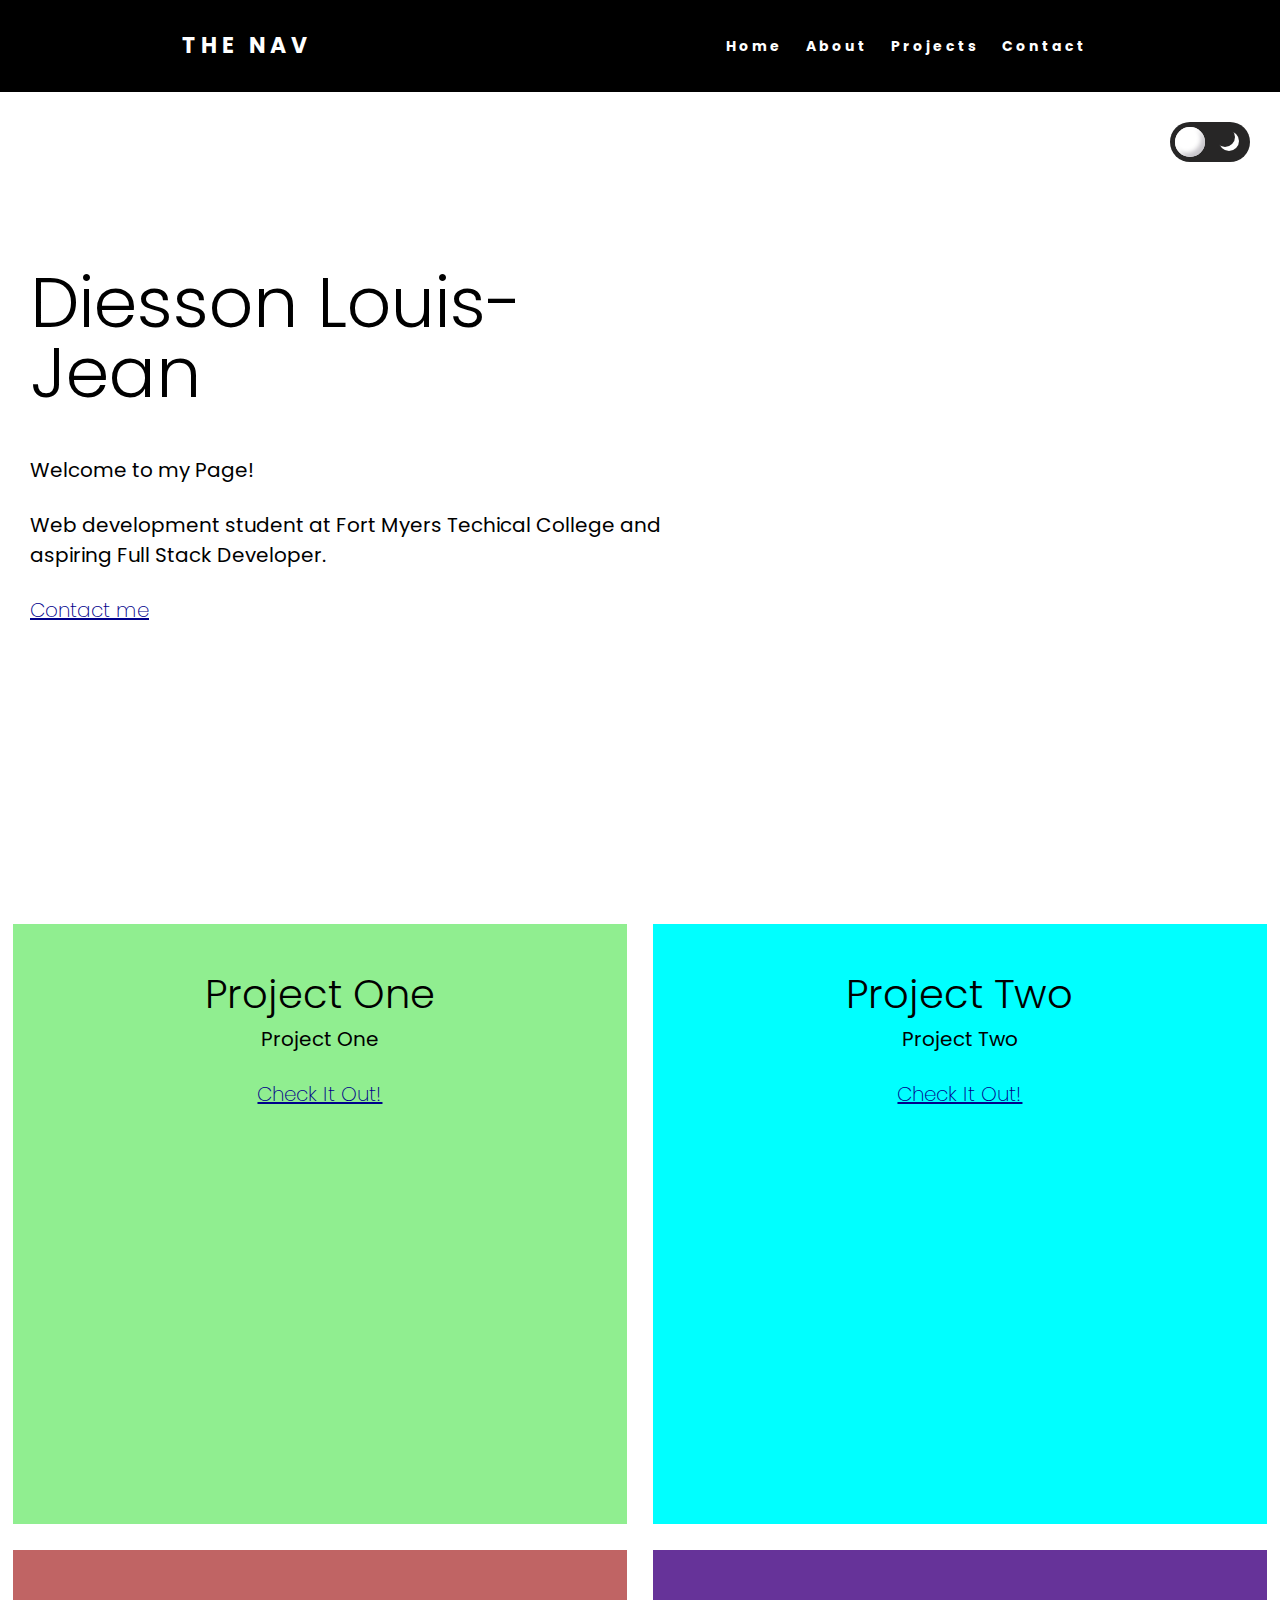
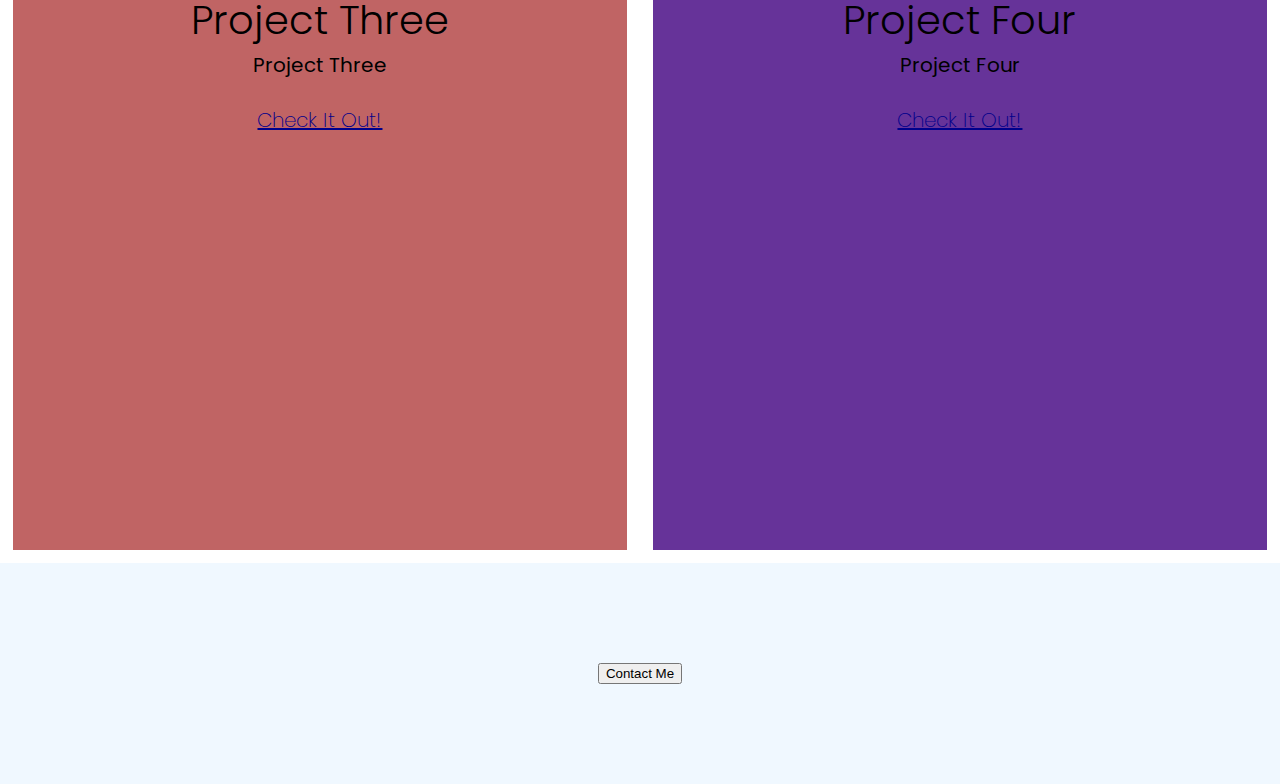
<file: index.html>
<html lang="en">

<head>
    <meta charset="utf-8">
    <title>Light and Dark Portfolio</title>
    <link rel="stylesheet" href="style.css">
    <meta name="viewport" content="width=device-width, initial-scale=1">
</head>

<body>
    <nav>
        <div class="logo">
            <h4>The Nav</h4>
        </div>
        <ul class="nav-links">
            <li> <a href="#">Home</a></li>
            <li> <a href="#">About</a></li>
            <li> <a href="#">Projects</a></li>
            <li> <a href="#">Contact</a></li>
        </ul>
    </nav>


    <header>
        <div class="switch">
            <div class="flicker"></div>
            <div class="moon"></div>
        </div>
    </header>

    <section class="main">
        <div class="main-text">
            <h1>Diesson Louis-Jean</h1>
            <p>Welcome to my Page!</p>
            <br />
            <p>Web development student at Fort Myers Techical College and aspiring Full Stack Developer.</p>
            <br />
            <a href="#footer">Contact me</a>
        </div>
    </section>

    <section class="sub-section">
        <div class="square" id="project1">
            <h2>Project One</h2>
            <p>Project One</p>
            <br />
            <a href=""> Check It Out!</a>
        </div>
        <div class="square" id="project2">
            <h2>Project Two</h2>
            <p>Project Two</p>
            <br />
            <a href=""> Check It Out!</a>
        </div>
        <div class="square" id="project3">
            <h2>Project Three</h2>
            <p>Project Three</p>
            <br />
            <a href=""> Check It Out!</a>
        </div>
        <div class="square" id="project4">
            <h2>Project Four</h2>
            <p>Project Four</p>
            <br />
            <a href=""> Check It Out!</a>
        </div>
    </section>

    <footer id="footer">
        <button>Contact Me</button>
    </footer>


    <script src="app.js"></script>
</body>

</html>
</file>
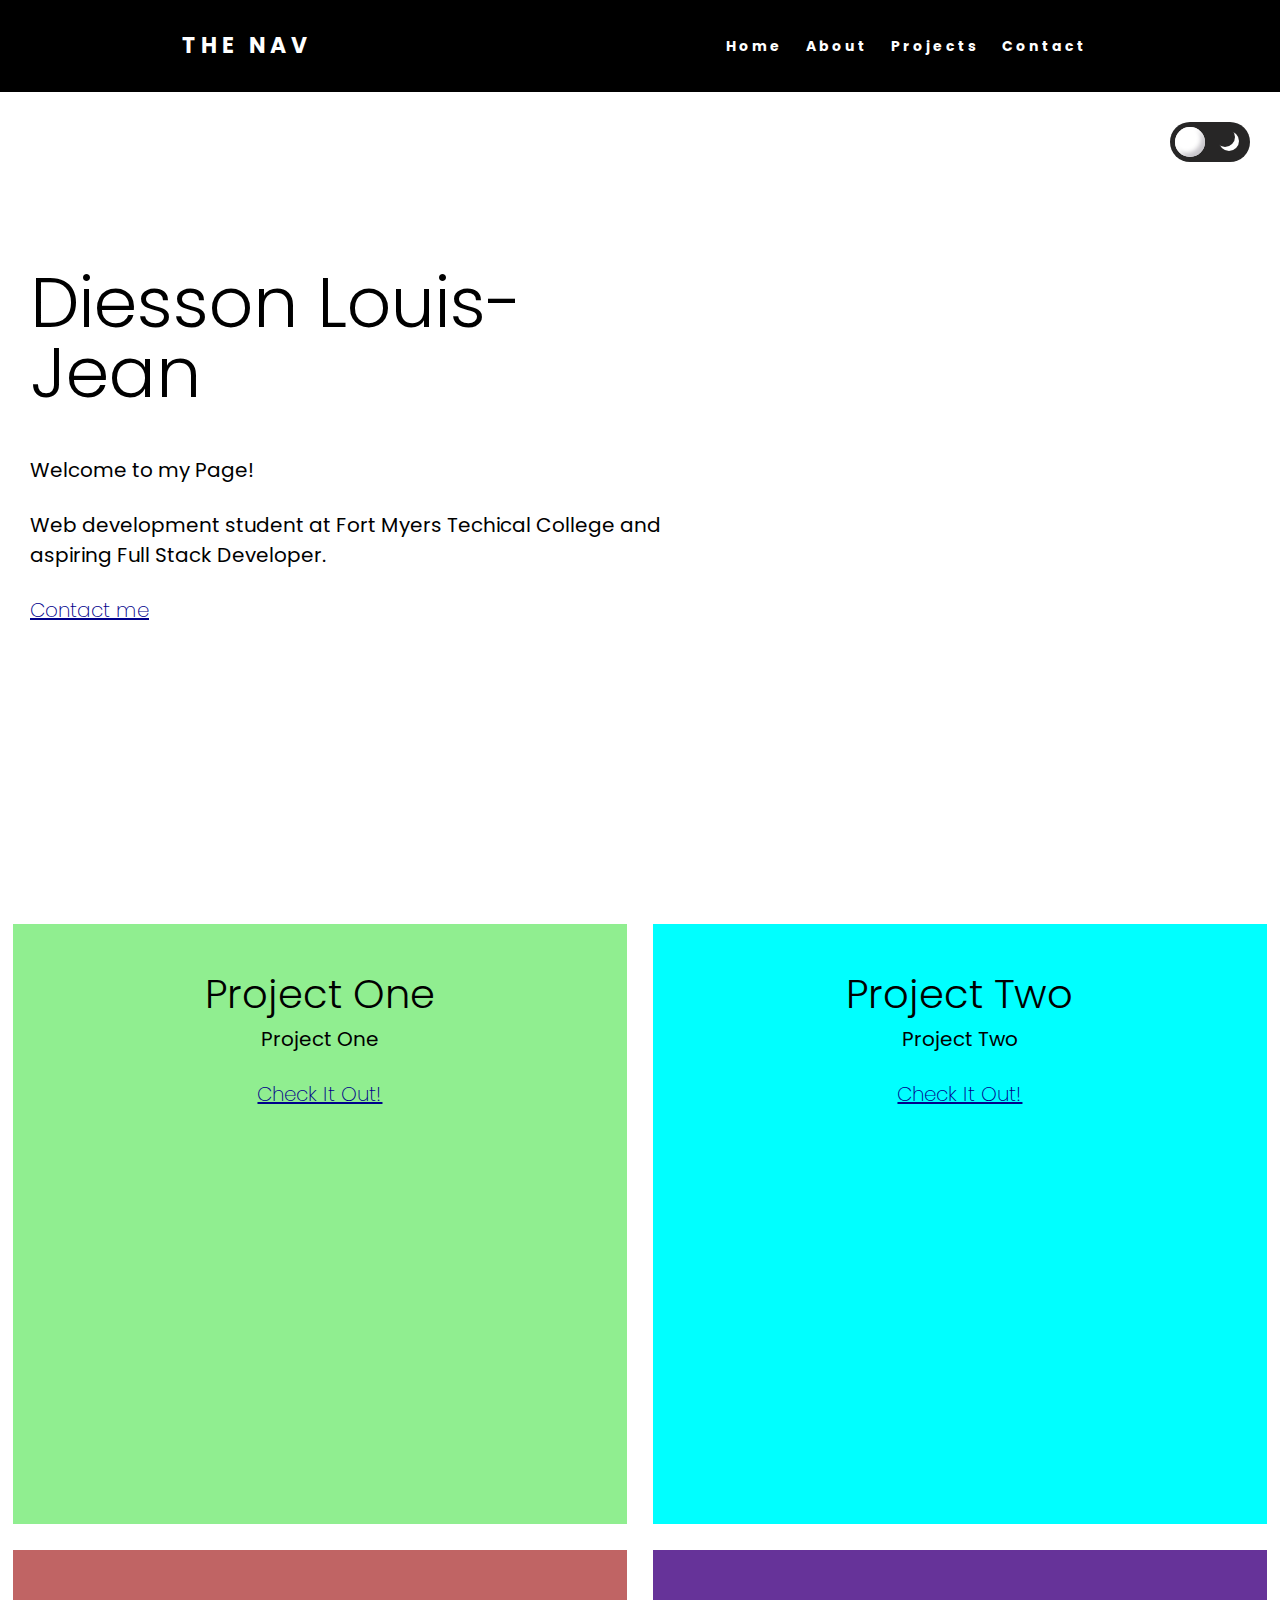
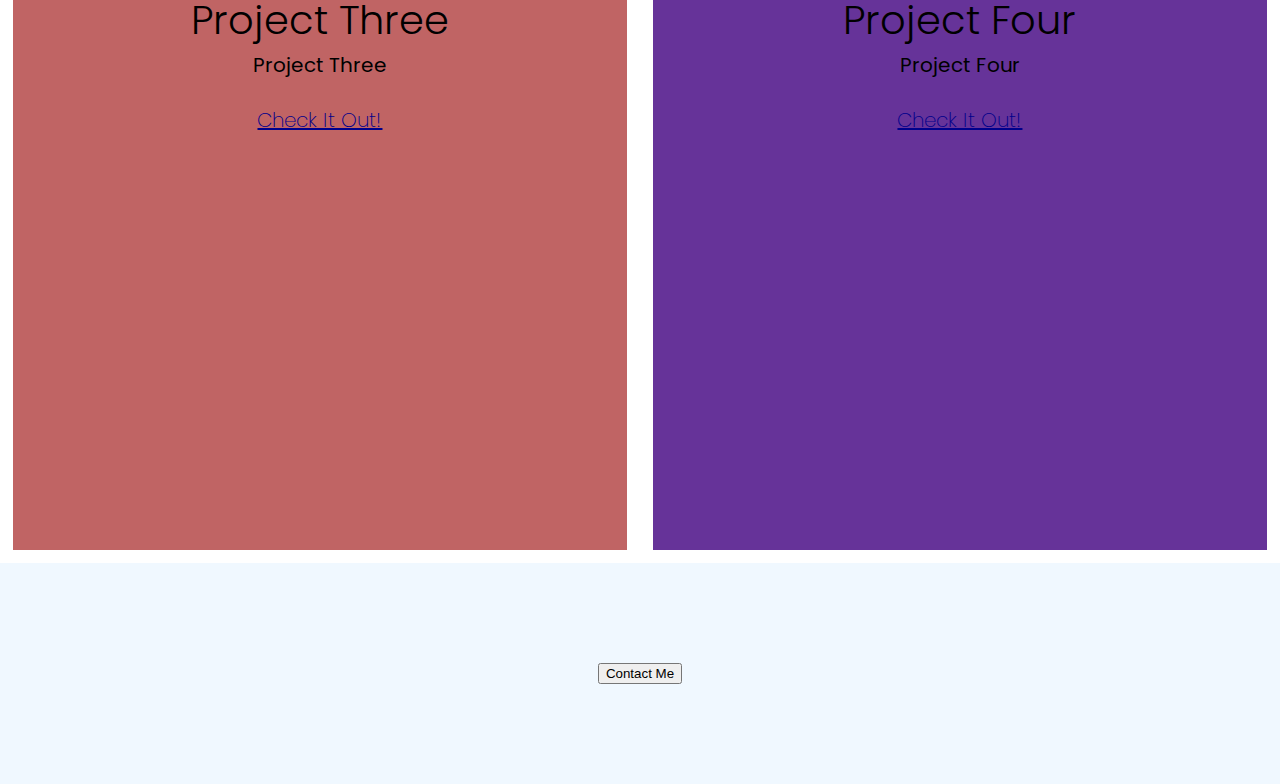
<file: lightanddarksite/index.html>
<html lang="en">

<head>
    <meta charset="utf-8">
    <title>Light and Dark Portfolio</title>
    <link rel="stylesheet" href="style.css">
    <meta name="viewport" content="width=device-width, initial-scale=1">
</head>

<body>
    <nav>
        <div class="logo">
            <h4>The Nav</h4>
        </div>
        <ul class="nav-links">
            <li> <a href="#">Home</a></li>
            <li> <a href="#">About</a></li>
            <li> <a href="#">Projects</a></li>
            <li> <a href="#">Contact</a></li>
        </ul>
    </nav>


    <header>
        <div class="switch">
            <div class="flicker"></div>
            <div class="moon"></div>
        </div>
    </header>

    <section class="main">
        <div class="main-text">
            <h1>Diesson Louis-Jean</h1>
            <p>Welcome to my Page!</p>
            <br />
            <p>Web development student at Fort Myers Techical College and aspiring Full Stack Developer.</p>
            <br />
            <a href="#footer">Contact me</a>
        </div>
    </section>

    <section class="sub-section">
        <div class="square" id="project1">
            <h2>Project One</h2>
            <p>Project One</p>
            <br />
            <a href=""> Check It Out!</a>
        </div>
        <div class="square" id="project2">
            <h2>Project Two</h2>
            <p>Project Two</p>
            <br />
            <a href=""> Check It Out!</a>
        </div>
        <div class="square" id="project3">
            <h2>Project Three</h2>
            <p>Project Three</p>
            <br />
            <a href=""> Check It Out!</a>
        </div>
        <div class="square" id="project4">
            <h2>Project Four</h2>
            <p>Project Four</p>
            <br />
            <a href=""> Check It Out!</a>
        </div>
    </section>

    <footer id="footer">
        <button>Contact Me</button>
    </footer>


    <script src="app.js"></script>
</body>

</html>
</file>
<file: style.css>
@import url('https://fonts.googleapis.com/css2?family=Poppins:wght@100;200;300;400;500;600;700;800;900&display=swap');

body {
transition: 0.3s;
margin: 0;
padding: 0;
background-color: white;
font-family: 'Poppins', sans-serif;
}

nav{
    display: flex;
    justify-content: space-around;
    align-items: center;
    min-height: 8vh;
    background-color: black;
    font-family: 'Poppins', sans-serif;
}

.logo{
    color: white;
    text-transform: uppercase;
    letter-spacing: 5px;
    font-size: 22px;
}

.nav-links{
    display: flex;
    justify-content: space-around;
    width: 30%;
}

.nav-links li {
list-style: none;
}

.nav-links a{
    color: white;
    text-decoration: none;
    letter-spacing: 3px;
    font-weight: bold;
    font-size: 14px;
}

h1 {
font-size: 70px;
line-height: 70px;
font-weight: 300;
}

h2 {
font-size: 40px;
line-height: 40px;
font-weight: 300;
margin: 50px 0 10px 0;
}

p{
margin: 0px;
font-size: 20px;
}

a {
    color: darkblue;
    font-size: 20px;
    font-weight: 200;
}

.dark a {
    color: red;
    font-size: 20px;
    font-weight: 200;
}

header {
display: flex;
justify-content: flex-end;
padding: 30px;
}

.switch {
width: 80px;
height: 40px;
border-radius: 20px;
background-color: rgb(39, 38, 38);
position: relative;
}

.flicker {
width: 30px;
height: 30px;
border-radius: 15px;
background-color: white;
position: absolute;
top: 5px;
left: 5px;
transition: 0.3s;
box-shadow: inset 4px 4px 4px white, inset -4px -4px 4px rgb(195 193 198 / 90%);

}

.dark {
background-color: rgb(57, 57, 57);
transition: 0.3s;

}

.moon {
width: 20px;
height: 20px;
border-radius: 10px;
box-shadow: 4px 4px 0 0 white;
position: absolute;
top: 5px;
left: 45px;

}

.dark .flicker {
transform: translateX(40px);
/* transition: 0.3s; */

}

.dark > * {
color: white;

}

.main {
height: 80vh;

}

.main-text {
   /* width: 50%; */
    padding: 30px;
}

.square {
width: 98%;
margin: 1%;
height: 350px;
background-color: white;
text-align: center;
}

.dark .square {

background-color: rgb(71, 71, 71);
}

#project1 {
background-color: lightgreen;
/* background-image: url();
background-size: cover; */
}

.dark #project1 {
    background-color: grey;
}

#project2 {
background-color: aqua;
/* background-image: url();
background-size: cover; */

}

.dark #project2 {
    background-color: grey;
}

#project3 {
background-color: rgb(192, 100, 100);
/* background-image: url();
background-size: cover; */
}

.dark #project3 {
    background-color: grey;
}

#project4 {
background-color: rebeccapurple;
/* background-image: url();
background-size: cover; */
}

.dark #project4 {
    background-color: grey;
}

.sub-section {
    display: flex;
    flex-wrap: wrap;
}

footer {
    display: flex;
    justify-content: center;
    padding: 100px 30px;
    background-color: aliceblue;
}

.dark footer {
    background-color: rgb(57, 57, 57);
    
}


@media only screen and (min-width: 970px) {
   .main-text {
       width: 50%;
   }
   
    .square {
width: 48%;
margin: 1%;
height: 600px;
    }
}
</file>
<file: lightanddarksite/style.css>
@import url('https://fonts.googleapis.com/css2?family=Poppins:wght@100;200;300;400;500;600;700;800;900&display=swap');

body {
transition: 0.3s;
margin: 0;
padding: 0;
background-color: white;
font-family: 'Poppins', sans-serif;
}

nav{
    display: flex;
    justify-content: space-around;
    align-items: center;
    min-height: 8vh;
    background-color: black;
    font-family: 'Poppins', sans-serif;
}

.logo{
    color: white;
    text-transform: uppercase;
    letter-spacing: 5px;
    font-size: 22px;
}

.nav-links{
    display: flex;
    justify-content: space-around;
    width: 30%;
}

.nav-links li {
list-style: none;
}

.nav-links a{
    color: white;
    text-decoration: none;
    letter-spacing: 3px;
    font-weight: bold;
    font-size: 14px;
}

h1 {
font-size: 70px;
line-height: 70px;
font-weight: 300;
}

h2 {
font-size: 40px;
line-height: 40px;
font-weight: 300;
margin: 50px 0 10px 0;
}

p{
margin: 0px;
font-size: 20px;
}

a {
    color: darkblue;
    font-size: 20px;
    font-weight: 200;
}

.dark a {
    color: red;
    font-size: 20px;
    font-weight: 200;
}

header {
display: flex;
justify-content: flex-end;
padding: 30px;
}

.switch {
width: 80px;
height: 40px;
border-radius: 20px;
background-color: rgb(39, 38, 38);
position: relative;
}

.flicker {
width: 30px;
height: 30px;
border-radius: 15px;
background-color: white;
position: absolute;
top: 5px;
left: 5px;
transition: 0.3s;
box-shadow: inset 4px 4px 4px white, inset -4px -4px 4px rgb(195 193 198 / 90%);

}

.dark {
background-color: rgb(57, 57, 57);
transition: 0.3s;

}

.moon {
width: 20px;
height: 20px;
border-radius: 10px;
box-shadow: 4px 4px 0 0 white;
position: absolute;
top: 5px;
left: 45px;

}

.dark .flicker {
transform: translateX(40px);
/* transition: 0.3s; */

}

.dark > * {
color: white;

}

.main {
height: 80vh;

}

.main-text {
   /* width: 50%; */
    padding: 30px;
}

.square {
width: 98%;
margin: 1%;
height: 350px;
background-color: white;
text-align: center;
}

.dark .square {

background-color: rgb(71, 71, 71);
}

#project1 {
background-color: lightgreen;
/* background-image: url();
background-size: cover; */
}

.dark #project1 {
    background-color: grey;
}

#project2 {
background-color: aqua;
/* background-image: url();
background-size: cover; */

}

.dark #project2 {
    background-color: grey;
}

#project3 {
background-color: rgb(192, 100, 100);
/* background-image: url();
background-size: cover; */
}

.dark #project3 {
    background-color: grey;
}

#project4 {
background-color: rebeccapurple;
/* background-image: url();
background-size: cover; */
}

.dark #project4 {
    background-color: grey;
}

.sub-section {
    display: flex;
    flex-wrap: wrap;
}

footer {
    display: flex;
    justify-content: center;
    padding: 100px 30px;
    background-color: aliceblue;
}

.dark footer {
    background-color: rgb(57, 57, 57);
    
}


@media only screen and (min-width: 970px) {
   .main-text {
       width: 50%;
   }
   
    .square {
width: 48%;
margin: 1%;
height: 600px;
    }
}
</file>
